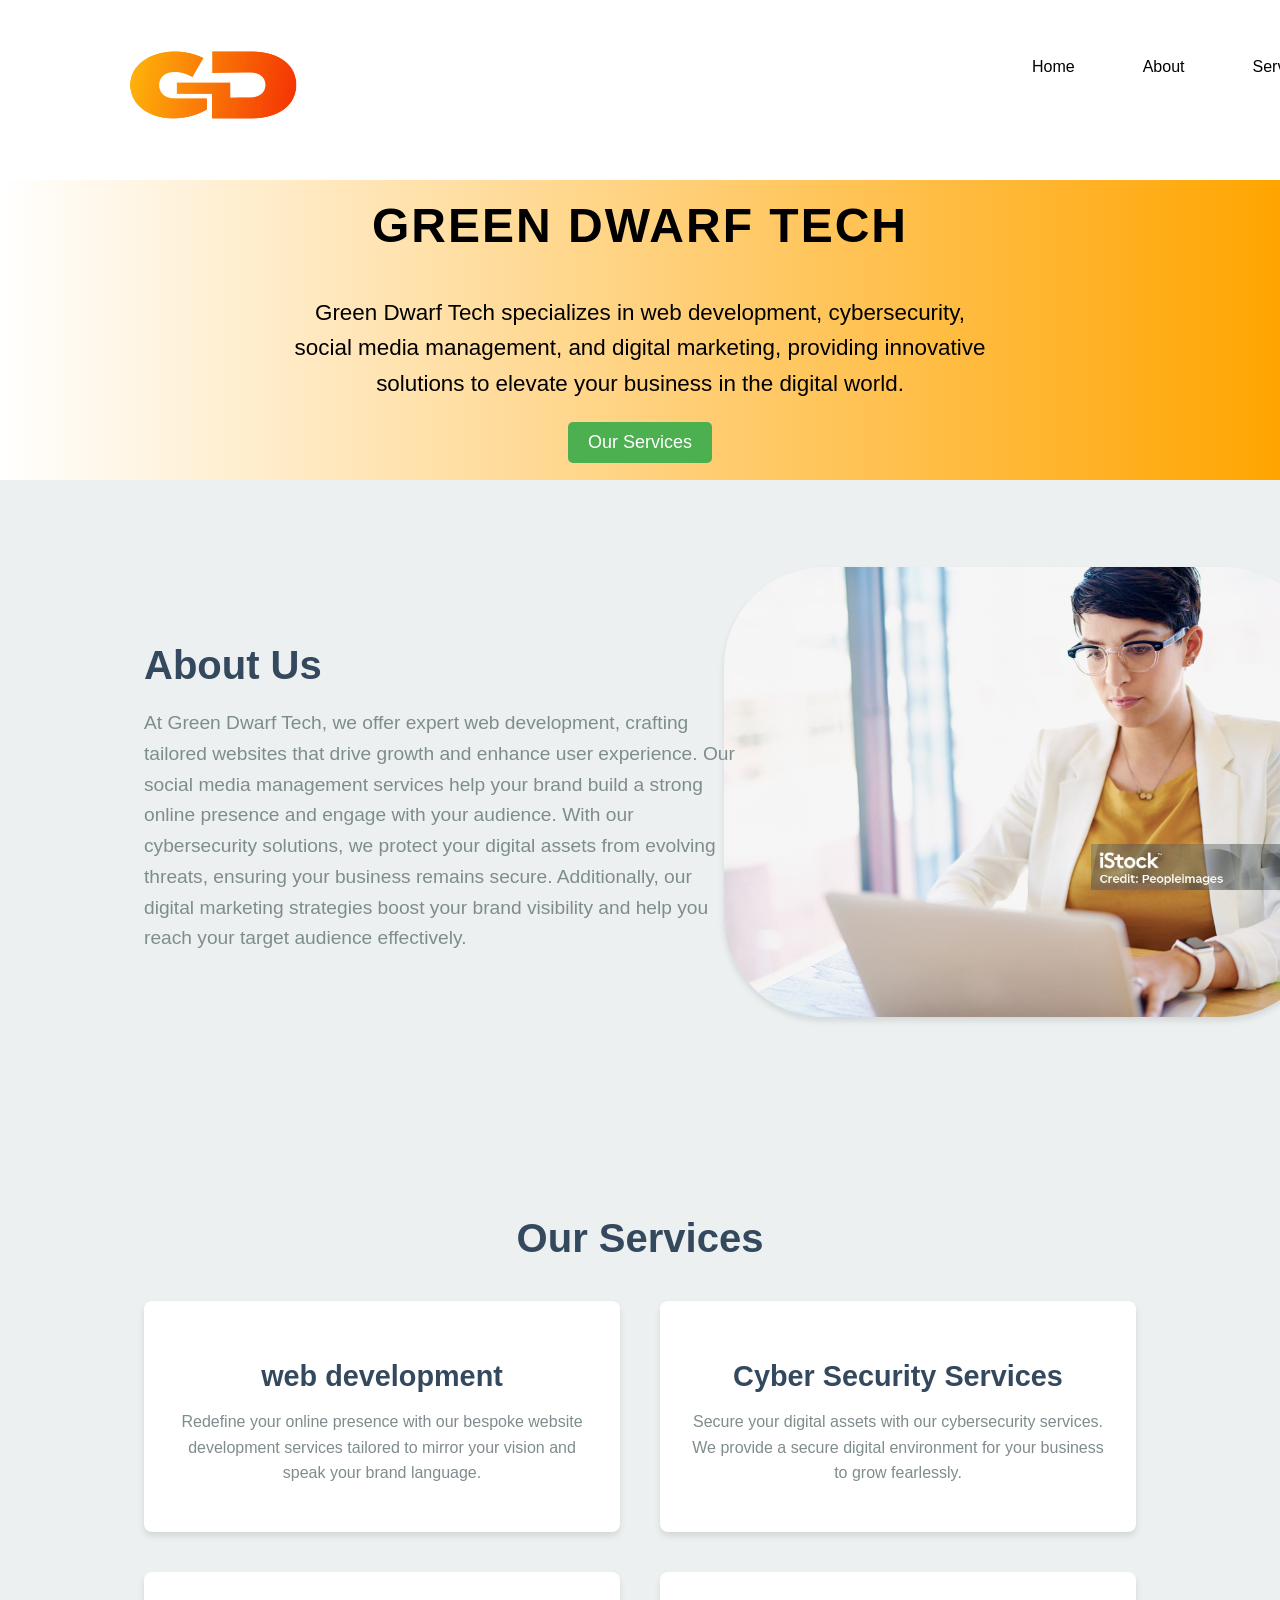
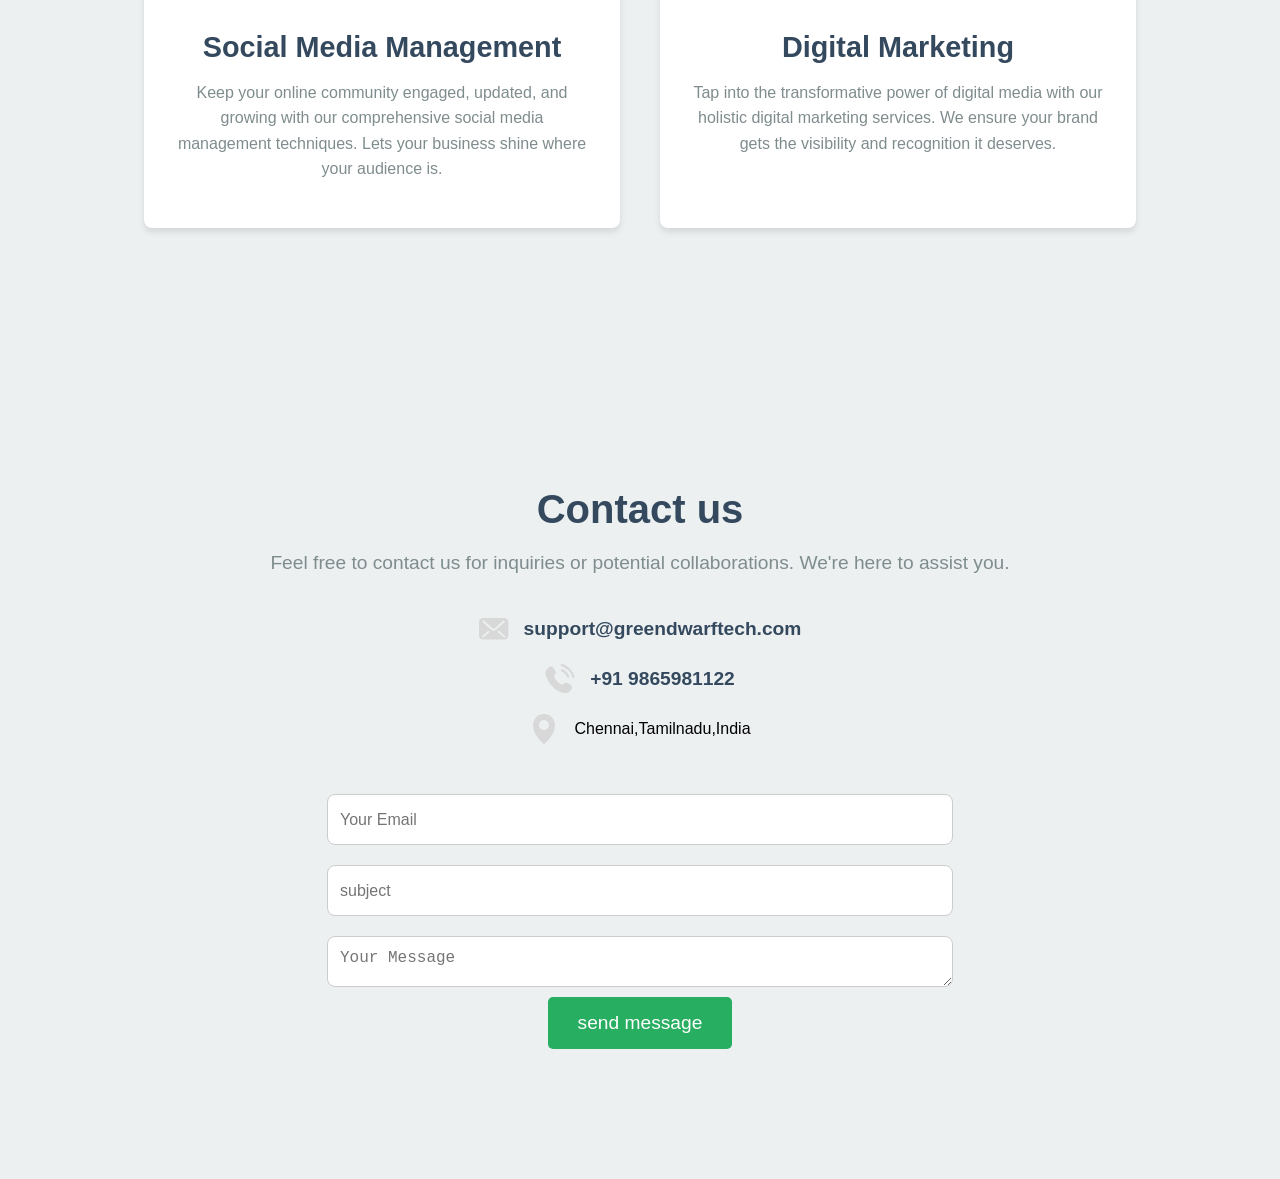
<file: index.html>
<!DOCTYPE html>
<html lang="en">
<head>
    <meta charset="UTF-8">
    <meta name="viewport" content="width=device-width, initial-scale=1.0">
    <title>Green Dwarf Tech</title>
    <link rel="stylesheet" href="Task.css">
</head>
<body>
    <!-- Navbar -->
     <nav  id="navbar">

        <div class="container">
            <div class="img">
                <img src="Logo - Copy.png" >
            </div>
            <ul class="list">
                <li><a href="#hero">Home</a></li>
                <li><a href="#about">About</a></li>
                <li><a href="#service">Services</a></li>
                <li><a href="#contact">Contact</a></li>
            </ul>

        </div>

     </nav>



    <!-- Hero Section -->
     <section id="hero">
        <div class="container">
            <h1><span>Green Dwarf Tech</span></h1>
            <p>Green Dwarf Tech specializes in web development, cybersecurity, social media management, and digital marketing, providing innovative solutions to elevate your business in the digital world.</p>
            <a href="#service" class="cta-btn">Our Services</a>
        </div>
     </section>

    <!-- About Section  -->
     <section id="about">
    <div class="container">
            <img src="Side image.jpg" class="about-image">
      
        <div class="about-text">
            <h2>About Us</h2>
            <p>At Green Dwarf Tech, we offer expert web development, crafting tailored websites that drive growth and enhance user experience. Our social media management services help your brand build a strong online presence and engage with your audience. With our cybersecurity solutions, we protect your digital assets from evolving threats, ensuring your business remains secure. Additionally, our digital marketing strategies boost your brand visibility and help you reach your target audience effectively.</p>
            
        </div>
    </div>

     </section>
    

     <!-- Service  -->
      <section id="service">
        <div class="container">
            <h2>Our Services</h2>
            <ul>
                <li><h3>web development </h3><p>Redefine your online presence with our bespoke website development services tailored to mirror your vision and speak your brand language.</p></li>
                <li><h3>Cyber Security Services</h3><p>Secure your digital assets with our cybersecurity services. We provide a secure digital environment for your business to grow fearlessly.</p> </li>
                <li><h3>Social Media Management</h3> <p>Keep your online community engaged, updated, and growing with our comprehensive social media management techniques. Lets your business shine where your audience is.</p></li>
                <li><h3>Digital Marketing</h3> <p>Tap into the transformative power of digital media with our holistic digital marketing services. We ensure your brand gets the visibility and recognition it deserves.</p> </li>
                
            </ul>
        </div>
      </section>

    <!-- Contact   -->

    <section id="contact">
    <div class="container">
        <h2>Contact us</h2>
        <p>Feel free to contact us for inquiries or potential collaborations. We're here to assist you.</p>

        <!-- Email   -->
        <div class="contact-item">
            <img src="mail_icon.svg" alt="Email Icon" class="contact-icon">
            <a href="mailto:support@greendwarftech.com">support@greendwarftech.com</a>

        </div>

        <!-- Phone -->
         <div class="contact-item">
            <img src="call_icon.svg" alt="Phone Icon" class="contact-icon">
            <a href="tel: +91 9865981122">+91 9865981122</a>

         </div>

         <!-- Location -->
         <div class="contact-item">
            <img src="location_icon.svg" alt="Location Icon" class="contact-icon">
            <span>Chennai,Tamilnadu,India</span>

         </div>



        <form action="submit_form.php" method="post">
            <input type="email" name="email" placeholder="Your Email" required>
            <input type="text" name="subject" placeholder="subject" required>
            <textarea name="message" placeholder="Your Message" required></textarea>
            <button type="submit">send message</button>

        </form>
    </div>    

    </section>
    
</body>
</html>
</file>
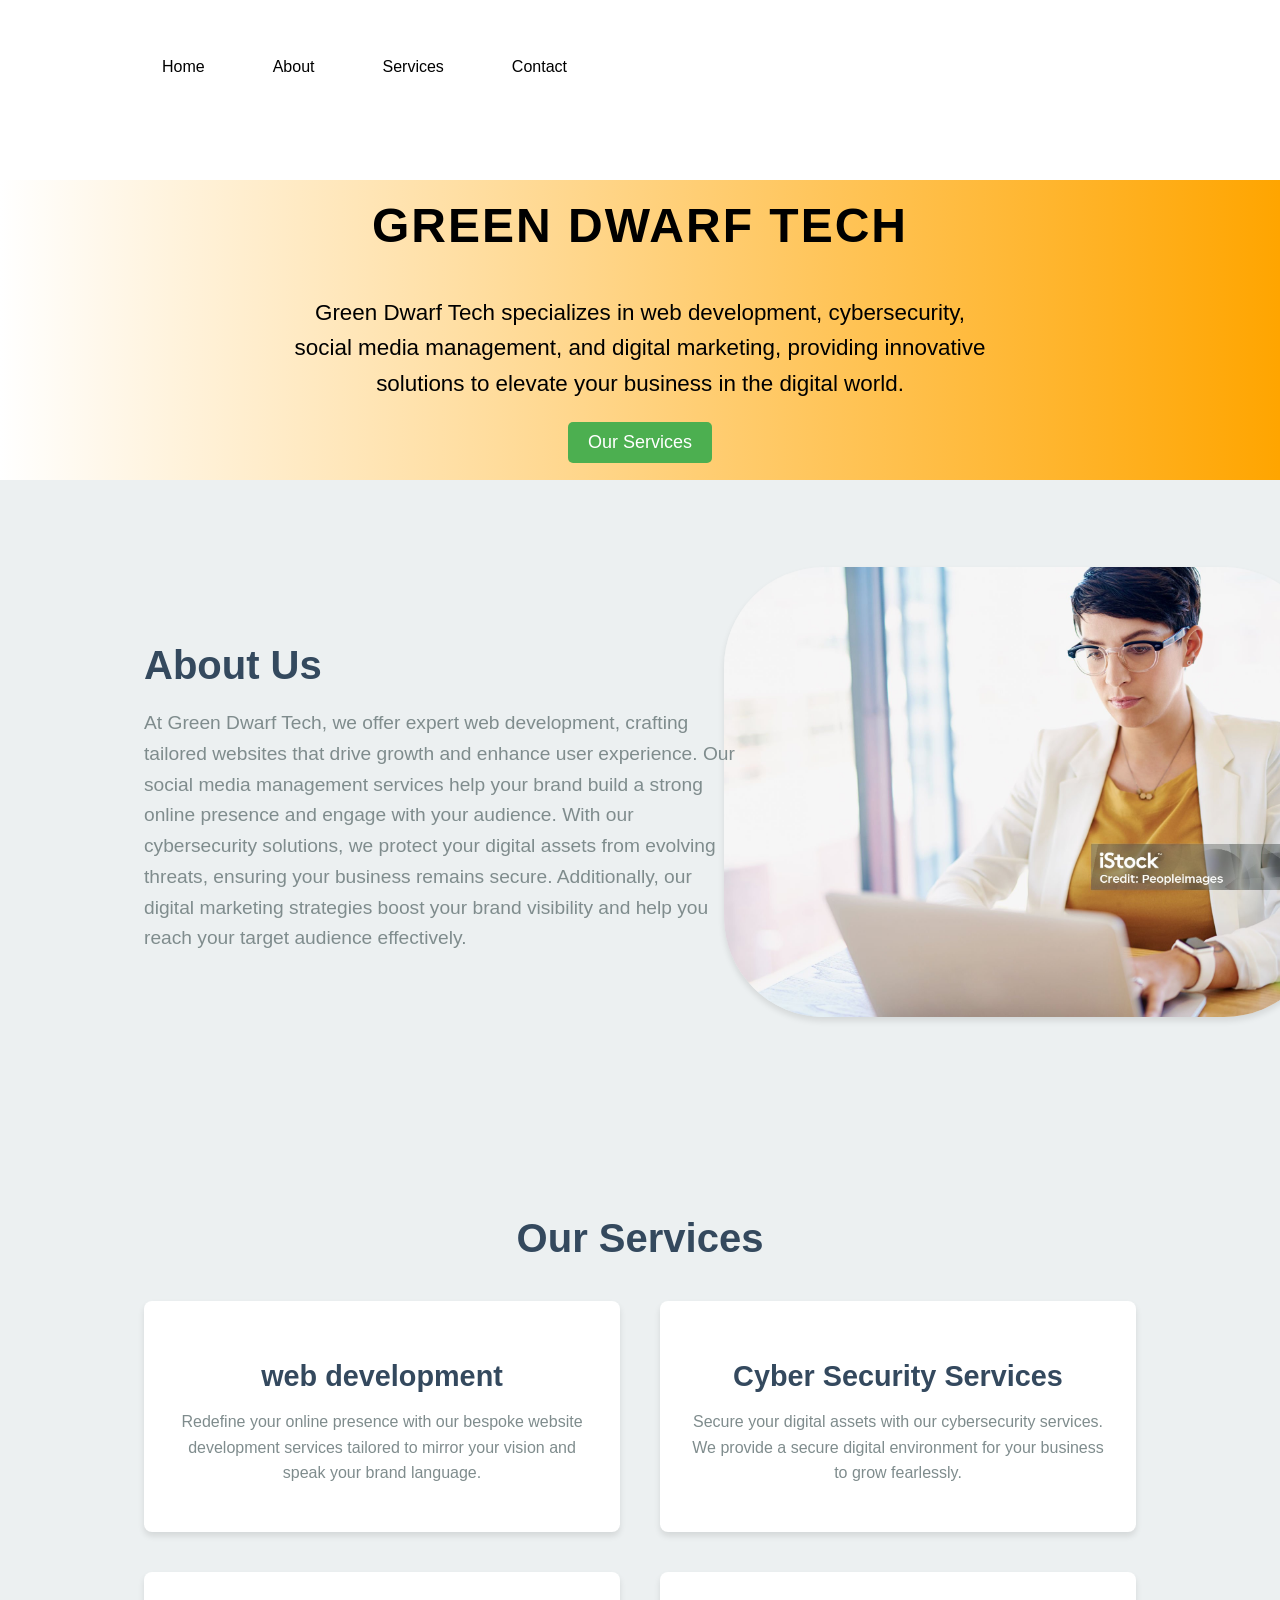
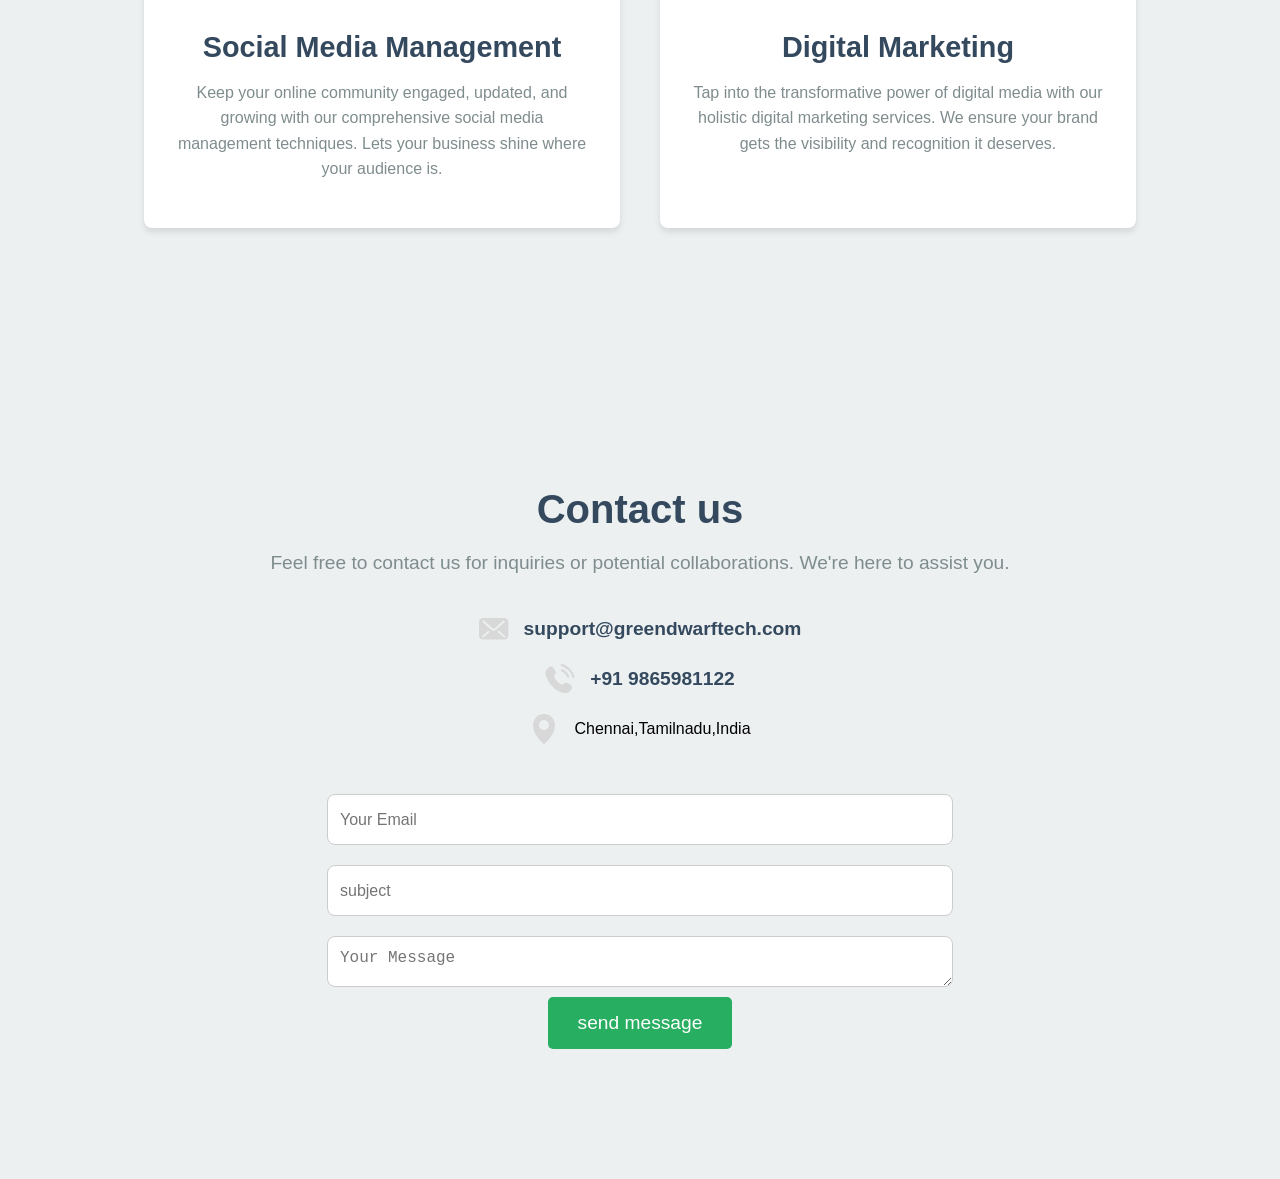
<file: Task.html>
<!DOCTYPE html>
<html lang="en">
<head>
    <meta charset="UTF-8">
    <meta name="viewport" content="width=device-width, initial-scale=1.0">
    <title>Green Dwarf Tech</title>
    <link rel="stylesheet" href="Task.css">
</head>
<body>
    <!-- Navbar -->
     <nav  id="navbar">
        <div class="container">
            <ul>
                <li><a href="#hero">Home</a></li>
                <li><a href="#about">About</a></li>
                <li><a href="#service">Services</a></li>
                <li><a href="#contact">Contact</a></li>
            </ul>

        </div>

     </nav>






    <!-- Hero Section -->
     <section id="hero">
        <div class="container">
            <h1><span>Green Dwarf Tech</span></h1>
            <p>Green Dwarf Tech specializes in web development, cybersecurity, social media management, and digital marketing, providing innovative solutions to elevate your business in the digital world.</p>
            <a href="#service" class="cta-btn">Our Services</a>
        </div>
     </section>

    <!-- About Section  -->
     <section id="about">
    <div class="container">
            <img src="Side image.jpg" class="about-image">
      
        <div class="about-text">
            <h2>About Us</h2>
            <p>At Green Dwarf Tech, we offer expert web development, crafting tailored websites that drive growth and enhance user experience. Our social media management services help your brand build a strong online presence and engage with your audience. With our cybersecurity solutions, we protect your digital assets from evolving threats, ensuring your business remains secure. Additionally, our digital marketing strategies boost your brand visibility and help you reach your target audience effectively.</p>
            
        </div>
    </div>

     </section>
    

     <!-- Service  -->
      <section id="service">
        <div class="container">
            <h2>Our Services</h2>
            <ul>
                <li><h3>web development </h3><p>Redefine your online presence with our bespoke website development services tailored to mirror your vision and speak your brand language.</p></li>
                <li><h3>Cyber Security Services</h3><p>Secure your digital assets with our cybersecurity services. We provide a secure digital environment for your business to grow fearlessly.</p> </li>
                <li><h3>Social Media Management</h3> <p>Keep your online community engaged, updated, and growing with our comprehensive social media management techniques. Lets your business shine where your audience is.</p></li>
                <li><h3>Digital Marketing</h3> <p>Tap into the transformative power of digital media with our holistic digital marketing services. We ensure your brand gets the visibility and recognition it deserves.</p> </li>
                
            </ul>
        </div>
      </section>

    <!-- Contact   -->

    <section id="contact">
    <div class="container">
        <h2>Contact us</h2>
        <p>Feel free to contact us for inquiries or potential collaborations. We're here to assist you.</p>

        <!-- Email   -->
        <div class="contact-item">
            <img src="mail_icon.svg" alt="Email Icon" class="contact-icon">
            <a href="mailto:support@greendwarftech.com">support@greendwarftech.com</a>

        </div>

        <!-- Phone -->
         <div class="contact-item">
            <img src="call_icon.svg" alt="Phone Icon" class="contact-icon">
            <a href="tel: +91 9865981122">+91 9865981122</a>

         </div>

         <!-- Location -->
         <div class="contact-item">
            <img src="location_icon.svg" alt="Location Icon" class="contact-icon">
            <span>Chennai,Tamilnadu,India</span>

         </div>



        <form action="submit_form.php" method="post">
            <input type="email" name="email" placeholder="Your Email" required>
            <input type="text" name="subject" placeholder="subject" required>
            <textarea name="message" placeholder="Your Message" required></textarea>
            <button type="submit">send message</button>

        </form>
    </div>    

    </section>
    
</body>
</html>
</file>
<file: Task.css>
body{
    font-family: 'Arial', sans-serif;
    margin: 0;
    padding: 0;
    box-sizing: border-box;
    background-image: linear-gradient(to left, orange, white);
    
} 
 .container{
    width: 80%;
    margin: 0 auto;
    padding: 50px 0;
}
#navbar{
    height: 20vh;
    width: 100vw;
    background-color: white;


}
#navbar .container{
    display: flex;
    

}
#navbar .list{
    margin-left: 700px;
}
.img img{
    width: 170px;
    height: 70px;
}
#navbar ul{
    list-style-type: none;
    color: black;
    margin: 0;
    padding: 0;
    display: flex;
    margin-right: 20px;
    
 }
 #navbar ul li{
     margin: 0 2px;
     color: black;
     padding: 0 20px;
 }
 #navbar ul li a{
     color: black;
     text-decoration: none;
     font-size: 1rem;
     padding: 8px 12px;
     display: inline-block;
 }
 #navbar ul li a:hover{
    background: #27ae60;
    border-radius: 5px;
} 


/* hero */

#hero{
    background: #bdc3c7;
    color: white;
    text-align: center;
    padding: 120px 20px;
    background-size: cover;
    background-position: center center;
    position: relative;
}

 #hero .container {
    text-align: center; 
    display: flex;
    flex-direction: column; 
    justify-content: center; 
    align-items: center; 
    height: 200px; 
}

#hero h1{
  font-size: 3rem;
  display: flex;
  justify-content: space-evenly;
  margin: auto;
  margin-bottom: 20px;
  font-weight: bold;
  letter-spacing: 2px;
  text-transform: uppercase;
  line-height: 1.2;
}
#hero p{
    font-size: 1.4rem;
    margin: 20px 0;
    font-weight: 300;
    max-width: 700px;
    line-height: 1.6;
    color: black;
    margin-left: auto;
    margin-right: auto;
}


.cta-btn {
    display: inline-block; 
    padding: 10px 20px; 
    background-color: #4CAF50; 
    border-radius: 40px;
    color: white; 
    text-decoration: none; 
    font-size: 18px; 
    border-radius: 5px; 
    transition: background-color 0.3s ease; 
}

.cta-btn:hover{
    background: #2ecc71;
    transform: scale(1.1);
}

@media screen and (max-width:768px){
    #hero h1{
        font-size: 2.5rem;
    }
    #hero p{
        font-size: 1.2rem;
        margin: 15px 0;
    }
    .cta-btn{
        font-size: 1rem;
        padding: 12px 25px ;
    }
}

/* About */
#about{
    display: flex;
    flex-direction: row;
    align-items: center;
    justify-content: space-between;
    padding: 80px 20px;
    background-color: #ecf0f1;
    position: relative;
    overflow: hidden;

}
#about.container{
    display: flex;
    flex-direction: row;
    align-items: center;
    justify-content: space-between;
    max-width: 1200px;
    margin: 0 auto;
    position: relative;
}
#about .about-text{
    max-width: 600px;
    position: relative;
    z-index: 1;
}
#about h2{
    font-size: 2.5rem;
    color: #34495e;
    margin-bottom: 20px;
}
#about p{
    font-size: 1.2rem;
    color: #7f8c8d;
    line-height: 1.6;
    z-index: 2;
}
.about-image{
    position: absolute;
    top: 50%;
    left: 80%;
    transform: translate(-50%,-50%);
    width: 600px;
    height: 450px;
    border-radius: 100px;
    object-fit: cover;
    box-shadow: 0 4px 6px rgba(0, 0, 0, 0.1);
    z-index: 0;
}

/* Service Section */
#service{
    background-color: #ecf0f1;
    padding: 80px 20px;
    text-align: center;
}
#service .container{
    max-width: 1200px;
    margin: 0 auto;
    padding: 0 20px;
}
#service h2{
    font-size: 2.5rem;
    color: #34495e;
    margin-bottom: 40px;
    font-weight: bold;

}
#service ul{
    list-style-type: none;
    padding: 0;
    display: grid;
    grid-template-columns: repeat(2,1fr);
    gap: 40px;
    justify-items: center;
}
#service li{
    background-color: #fff;
    padding: 30px;
    border-radius: 8px;
    box-shadow: 0 4px 6px rgba(0, 0, 0, 0.1);
    text-align: center;
    transition: trasform 0.3s ease-in-out,box-shadow 0.3s ease-in-out;
}
#service li h3{
    font-size: 1.8rem;
    color: #34495e;
    margin-bottom: 15px;
}
#service li p{
    font-size: 1rem;
    color: #7f8c8d;
    line-height: 1.6;
}
#service li:hover{
    transform:translateY(-10px);
    box-shadow: 0 8px 12px rgba(0, 0, 0, 0.2);
}
#service li:active{
    transform: translateY(2px);
}

@media (max-width:768px){
    #service ul{
        grid-template-columns: 1fr;
    }
    #service h2{
        font-size: 2rem;
    }
}


/* Contact */


#contact{
    background-color: #ecf0f1;
    padding: 80px 20px;
    text-align: center;

}
#contact.container{
    max-width: 1200px;
    margin: 0 auto;
    padding: 0 20px;
}
#contact h2{
    font-size: 2.5rem;
    color: #34495e;
    margin-bottom: 20px;
    font-weight: bold;
}
#contact p {
    font-size: 1.2rem;
    color: #7f8c8d;
    margin-bottom: 40px;
    text-align: center;
}

.contact-item{
    display: flex;
    align-items: center;
    justify-content: center;
    margin:20px 0;
}
.contact-icon{
    width: 30px;
    height: 30px;
    margin-right: 15px;
}
.contact-item a{
    font-size: 1.2rem;
    color: #34495e;
    text-decoration: none;
    font-weight: bold;
    transition: color 0.3s ease;
}
.contact-item a:hover{
    color: #27ae60;
}

/* form  */

form{
    display: flex;
    flex-direction: column;
    align-items: center;
    justify-content: center;
    margin-top: 40px;
}
form input,form textarea{
    width: 80%;
    max-width: 600px;
    padding: 12px;
    margin: 10px 0;
    border-radius: 8px;
    border: 1px solid #ccc;
    font-size: 1rem;
    color: #34495e;
    height: 25px;
}
form button{
  background-color: #27ae60;
  color: #fff;
  padding: 15px 30px;
  border: none;
  border-radius: 5px;
  font-size: 1.2rem;
  cursor: pointer;
  transition: background-color 0.3s ease;  
}
form button:hover{
    background-color: #2ecc71;
}
html{
    scroll-behavior: smooth;
}


@media(max-width:768px){
    #contact h2{
        font-size: 2rem;
    }
    .contact-item{
        flex-direction: column;
    }
    .contact-item a{
        font-size: 1rem;

    }
    form input,form textarea{
        width: 90%;
    }
}
</file>
